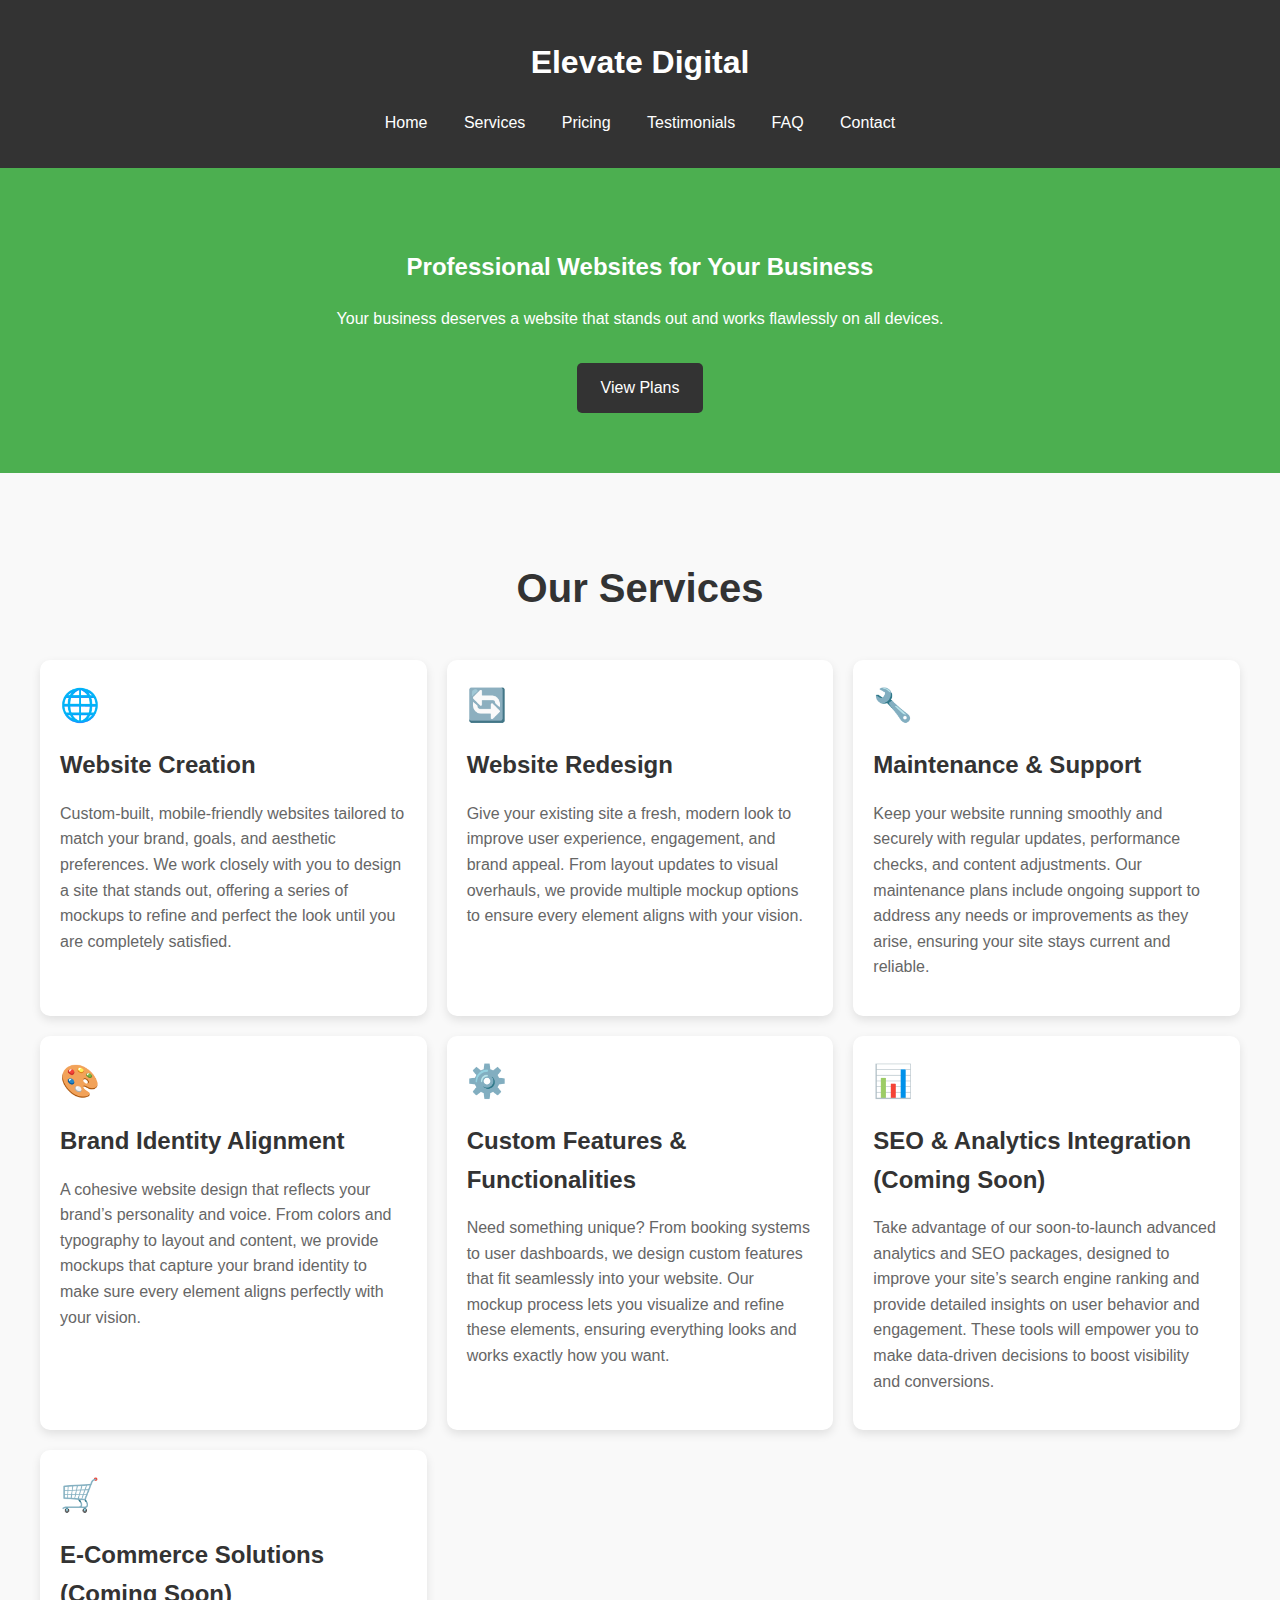
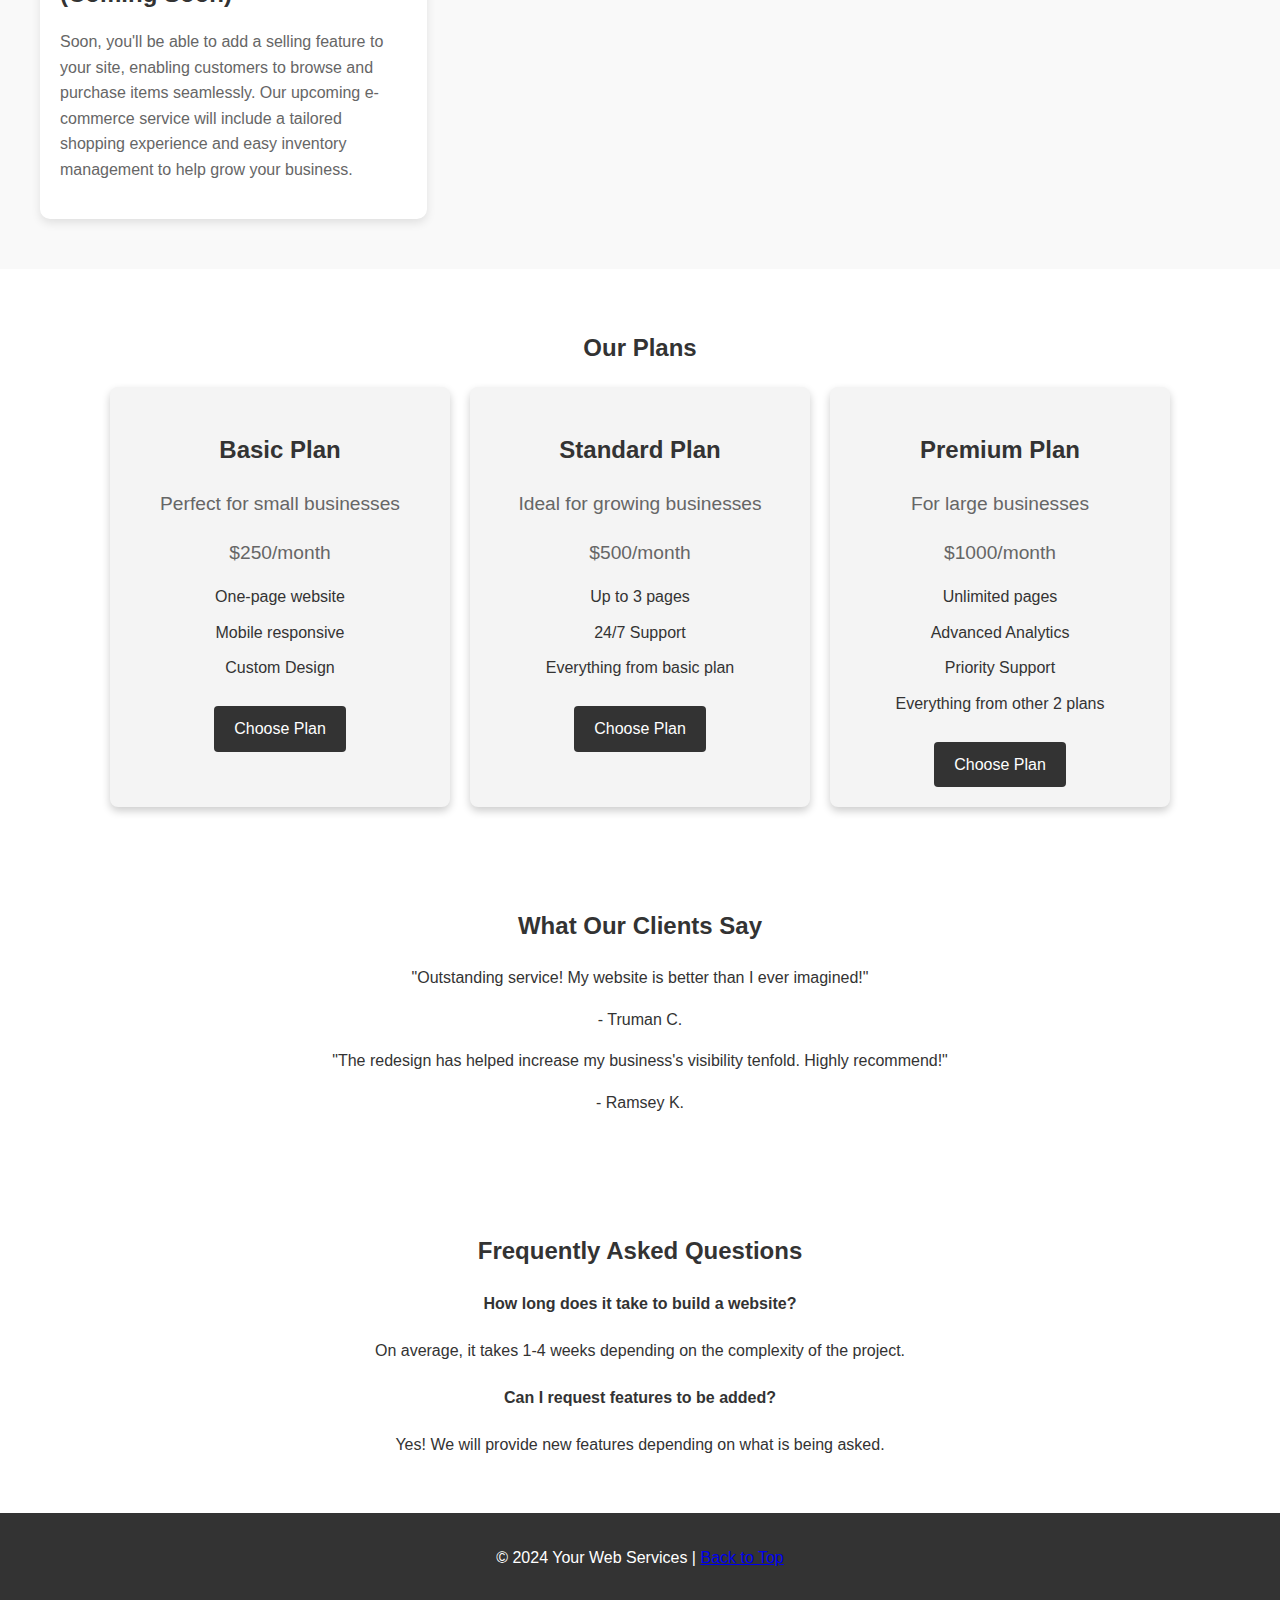
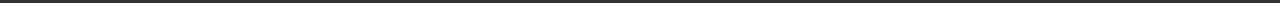
<file: index.html>
<!DOCTYPE html>
<html lang="en">
<head>
  <meta charset="UTF-8">
  <meta name="viewport" content="width=device-width, initial-scale=1.0">
  <title>Elevate Digital</title>
  <link rel="stylesheet" href="styles.css">
</head>
<body>
  <header>
    <nav>
      <h1>Elevate Digital</h1>
      <ul>
        <li><a href="#home">Home</a></li>
        <li><a href="#services">Services</a></li>
        <li><a href="#pricing">Pricing</a></li>
        <li><a href="#testimonials">Testimonials</a></li>
        <li><a href="#faq">FAQ</a></li>
        <li><a href="contact.html">Contact</a></li>
      </ul>
    </nav>
  </header>
  <!-- Hero Section -->
  <section id="home" class="hero">
    <h2>Professional Websites for Your Business</h2>
    <p>Your business deserves a website that stands out and works flawlessly on all devices.</p>
    <a href="#pricing" class="cta-button">View Plans</a>
  </section>

  <!-- Services Section -->
<section id="services" class="services">
    <h2>Our Services</h2>
    <div class="service-container">
        <div class="service-item">
            <div class="service-icon">🌐</div>
            <h3>Website Creation</h3>
            <p>Custom-built, mobile-friendly websites tailored to match your brand, goals, and aesthetic preferences. We work closely with you to design a site that stands out, offering a series of mockups to refine and perfect the look until you are completely satisfied.</p>
        </div>
        <div class="service-item">
            <div class="service-icon">🔄</div>
            <h3>Website Redesign</h3>
            <p>Give your existing site a fresh, modern look to improve user experience, engagement, and brand appeal. From layout updates to visual overhauls, we provide multiple mockup options to ensure every element aligns with your vision.</p>
        </div>
        <div class="service-item">
            <div class="service-icon">🔧</div>
            <h3>Maintenance & Support</h3>
            <p>Keep your website running smoothly and securely with regular updates, performance checks, and content adjustments. Our maintenance plans include ongoing support to address any needs or improvements as they arise, ensuring your site stays current and reliable.</p>
        </div>
        <div class="service-item">
            <div class="service-icon">🎨</div>
            <h3>Brand Identity Alignment</h3>
            <p>A cohesive website design that reflects your brand’s personality and voice. From colors and typography to layout and content, we provide mockups that capture your brand identity to make sure every element aligns perfectly with your vision.</p>
        </div>
        <div class="service-item">
            <div class="service-icon">⚙️</div>
            <h3>Custom Features & Functionalities</h3>
            <p>Need something unique? From booking systems to user dashboards, we design custom features that fit seamlessly into your website. Our mockup process lets you visualize and refine these elements, ensuring everything looks and works exactly how you want.</p>
        </div>
        <div class="service-item">
            <div class="service-icon">📊</div>
            <h3>SEO & Analytics Integration (Coming Soon)</h3>
            <p>Take advantage of our soon-to-launch advanced analytics and SEO packages, designed to improve your site’s search engine ranking and provide detailed insights on user behavior and engagement. These tools will empower you to make data-driven decisions to boost visibility and conversions.</p>
        </div>
        <div class="service-item">
            <div class="service-icon">🛒</div>
            <h3>E-Commerce Solutions (Coming Soon)</h3>
            <p>Soon, you'll be able to add a selling feature to your site, enabling customers to browse and purchase items seamlessly. Our upcoming e-commerce service will include a tailored shopping experience and easy inventory management to help grow your business.</p>
        </div>
    </div>
</section>

  <section id="pricing" class="pricing">
    <h2>Our Plans</h2>
    <div class="pricing-container">
      <div class="plan">
        <h3>Basic Plan</h3>
        <p>Perfect for small businesses</p>
        <p>$250/month</p>
        <ul>
          <li>One-page website</li>
          <li>Mobile responsive</li>
          <li>Custom Design</li>
        </ul>
        <a href="contact.html?plan=Basic" class="button">Choose Plan</a>
      </div>
      <div class="plan">
        <h3>Standard Plan</h3>
        <p>Ideal for growing businesses</p>
        <p>$500/month</p>
        <ul>
          <li>Up to 3 pages</li>
          <li>24/7 Support</li>
          <li>Everything from basic plan</li>
        </ul>
        <a href="contact.html?plan=Standard" class="button">Choose Plan</a>
      </div>
      <div class="plan">
        <h3>Premium Plan</h3>
        <p>For large businesses</p>
        <p>$1000/month</p>
        <ul>
          <li>Unlimited pages</li>
          <li>Advanced Analytics</li>
          <li>Priority Support</li>
          <li>Everything from other 2 plans</li>
        </ul>
        <a href="contact.html?plan=Premium" class="button">Choose Plan</a>
      </div>
    </div>
  </section>


  <!-- Testimonials Section -->
  <section id="testimonials" class="testimonials">
    <h2>What Our Clients Say</h2>
    <div class="testimonial-item">
      <p>"Outstanding service! My website is better than I ever imagined!"</p>
      <p>- Truman C.</p>
    </div>
    <div class="testimonial-item">
      <p>"The redesign has helped increase my business's visibility tenfold. Highly recommend!"</p>
      <p>- Ramsey K.</p>
    </div>
  </section>

  <!-- FAQ Section -->
  <section id="faq" class="faq">
    <h2>Frequently Asked Questions</h2>
    <div class="faq-item">
      <h4>How long does it take to build a website?</h4>
      <p>On average, it takes 1-4 weeks depending on the complexity of the project.</p>
    </div>
    <div class="faq-item">
      <h4>Can I request features to be added?</h4>
      <p>Yes! We will provide new features depending on what is being asked.</p>
    </div>
  </section>



  <footer>
    <p>&copy; 2024 Your Web Services | <a href="#home">Back to Top</a></p>
  </footer>

  <script src="script.js"></script>
</body>
</html>
</file>
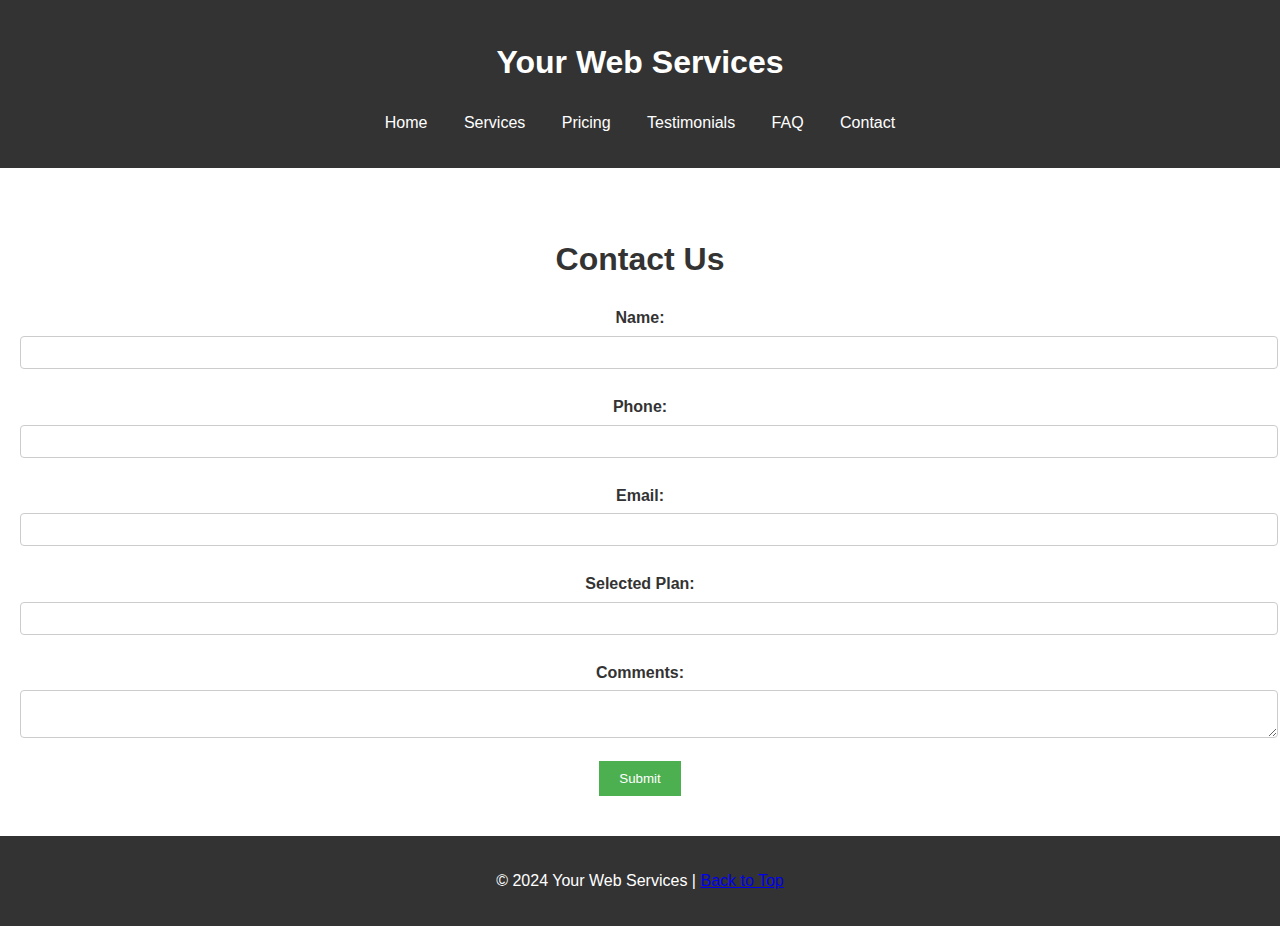
<file: contact.html>
<!DOCTYPE html>
<html lang="en">
<head>
  <meta charset="UTF-8">
  <meta name="viewport" content="width=device-width, initial-scale=1.0">
  <title>Contact Us - Your Web Services</title>
  <link rel="stylesheet" href="styles.css">
</head>
<body>
  <header>
    <nav>
      <h1>Your Web Services</h1>
      <ul>
        <li><a href="index.html#home">Home</a></li>
        <li><a href="index.html#services">Services</a></li>
        <li><a href="index.html#pricing">Pricing</a></li>
        <li><a href="index.html#testimonials">Testimonials</a></li>
        <li><a href="index.html#faq">FAQ</a></li>
        <li><a href="contact.html">Contact</a></li>
      </ul>
    </nav>
  </header>

  <section id="contact" class="contact">
    <h2>Contact Us</h2>
    <form id="contactForm">
      <label for="name">Name:</label>
      <input type="text" id="name" name="name" required>

      <label for="phone">Phone:</label>
      <input type="tel" id="phone" name="phone" required>

      <label for="email">Email:</label>
      <input type="email" id="email" name="email" required>

      <label for="plan">Selected Plan:</label>
      <input type="text" id="plan" name="plan" readonly>

      <label for="comments">Comments:</label>
      <textarea id="comments" name="comments"></textarea>

      <button type="submit">Submit</button>
      <p id="successMessage" class="success-message" hidden>Thank you! We'll be in touch soon.</p>
    </form>
  </section>

  <footer>
    <p>&copy; 2024 Your Web Services | <a href="index.html#home">Back to Top</a></p>
  </footer>

  <script src="contact.js"></script>
</body>
</html>
</file>
<file: styles.css>
/* General Styles */
body {
    font-family: Arial, sans-serif;
    margin: 0;
    color: #333;
    line-height: 1.6;
  }
  header {
    background-color: #333;
    color: #fff;
    padding: 1em;
    text-align: center;
  }
  header nav ul {
    list-style: none;
    padding: 0;
  }
  header nav ul li {
    display: inline;
    margin: 0 1em;
  }
  header nav ul li a {
    color: #fff;
    text-decoration: none;
  }
  .hero {
    background-color: #4CAF50;
    color: white;
    text-align: center;
    padding: 60px 20px;
  }
  .cta-button {
    display: inline-block;
    margin-top: 1em;
    padding: 12px 24px;
    background-color: #333;
    color: #fff;
    text-decoration: none;
    border-radius: 5px;
    transition: background 0.3s;
  }
  .cta-button:hover {
    background-color: #555;
  }
  .services, .pricing, .testimonials, .faq, .contact {
    padding: 40px 20px;
    text-align: center;
  }
  .plan ul {
    list-style: none;
    padding: 0;
  }
  button {
    padding: 10px 20px;
    background-color: #4CAF50;
    color: white;
    border: none;
    cursor: pointer;
    transition: background 0.3s;
  }
  button:hover {
    background-color: #333;
  }
  footer {
    text-align: center;
    padding: 1em;
    background-color: #333;
    color: #fff;
  }
  .success-message {
    color: green;
    font-weight: bold;
    margin-top: 1em;
  }
  
  /* Responsive Design */
  @media (max-width: 600px) {
    header nav ul li {
      display: block;
      margin: 0.5em 0;
    }
    .services, .pricing, .testimonials, .faq, .contact {
      padding: 20px;
    }
  }

  /* Contact page adjustments */
.contact {
    padding: 40px 20px;
    text-align: center;
  }
  .contact h2 {
    font-size: 2em;
    margin-bottom: 20px;
  }
  form label {
    display: block;
    margin-top: 10px;
    font-weight: bold;
  }
  form input, form textarea {
    width: 100%;
    padding: 8px;
    margin-top: 5px;
    margin-bottom: 15px;
    border: 1px solid #ccc;
    border-radius: 4px;
  }

  /* Pricing Section */
.pricing {
    padding: 40px 20px;
    text-align: center;
  }
  
  .pricing-container {
    display: flex;
    gap: 20px;
    justify-content: center;
    flex-wrap: wrap;
    margin-top: 20px;
  }
  
  .plan {
    background-color: #f4f4f4;
    border-radius: 8px;
    padding: 20px;
    width: 300px;
    box-shadow: 0 4px 8px rgba(0, 0, 0, 0.2);
    text-align: center;
    transition: transform 0.3s;
  }
  
  .plan:hover {
    transform: translateY(-5px);
  }
  
  .plan h3 {
    color: #333;
    font-size: 1.5em;
    margin-bottom: 10px;
  }
  
  .plan p {
    font-size: 1.2em;
    margin-bottom: 10px;
    color: #666;
  }
  
  .plan ul {
    list-style-type: none;
    padding: 0;
    margin: 10px 0;
  }
  
  .plan ul li {
    padding: 5px 0;
    font-size: 1em;
  }
  
  .button {
    display: inline-block;
    padding: 10px 20px;
    margin-top: 10px;
    color: #fff;
    background-color: #333;
    text-decoration: none;
    border-radius: 4px;
    transition: background-color 0.3s;
  }
  
  .button:hover {
    background-color: #555;
  }
  
  /* Responsive Design: Stack plans vertically on smaller screens */
  @media (max-width: 768px) {
    .pricing-container {
      flex-direction: column;
      align-items: center;
    }
  }

  .services {
    text-align: center;
    padding: 50px 20px;
    background-color: #f9f9f9;
}

.services h2 {
    font-size: 2.5em;
    margin-bottom: 40px;
    color: #333;
}

.service-container {
    display: grid;
    grid-template-columns: repeat(auto-fit, minmax(300px, 1fr));
    gap: 20px;
    max-width: 1200px;
    margin: 0 auto;
}

.service-item {
    background: #fff;
    border-radius: 10px;
    padding: 20px;
    box-shadow: 0px 4px 10px rgba(0, 0, 0, 0.1);
    transition: transform 0.3s, box-shadow 0.3s;
    text-align: left;
}

.service-item:hover {
    transform: scale(1.05);
    box-shadow: 0px 6px 15px rgba(0, 0, 0, 0.2);
}

.service-icon {
    font-size: 2em;
    color: #0078D4; /* Primary color for the icons */
    margin-bottom: 15px;
}

.service-item h3 {
    font-size: 1.5em;
    margin: 15px 0;
    color: #333;
}

.service-item p {
    font-size: 1em;
    color: #666;
    line-height: 1.6;
}
</file>
